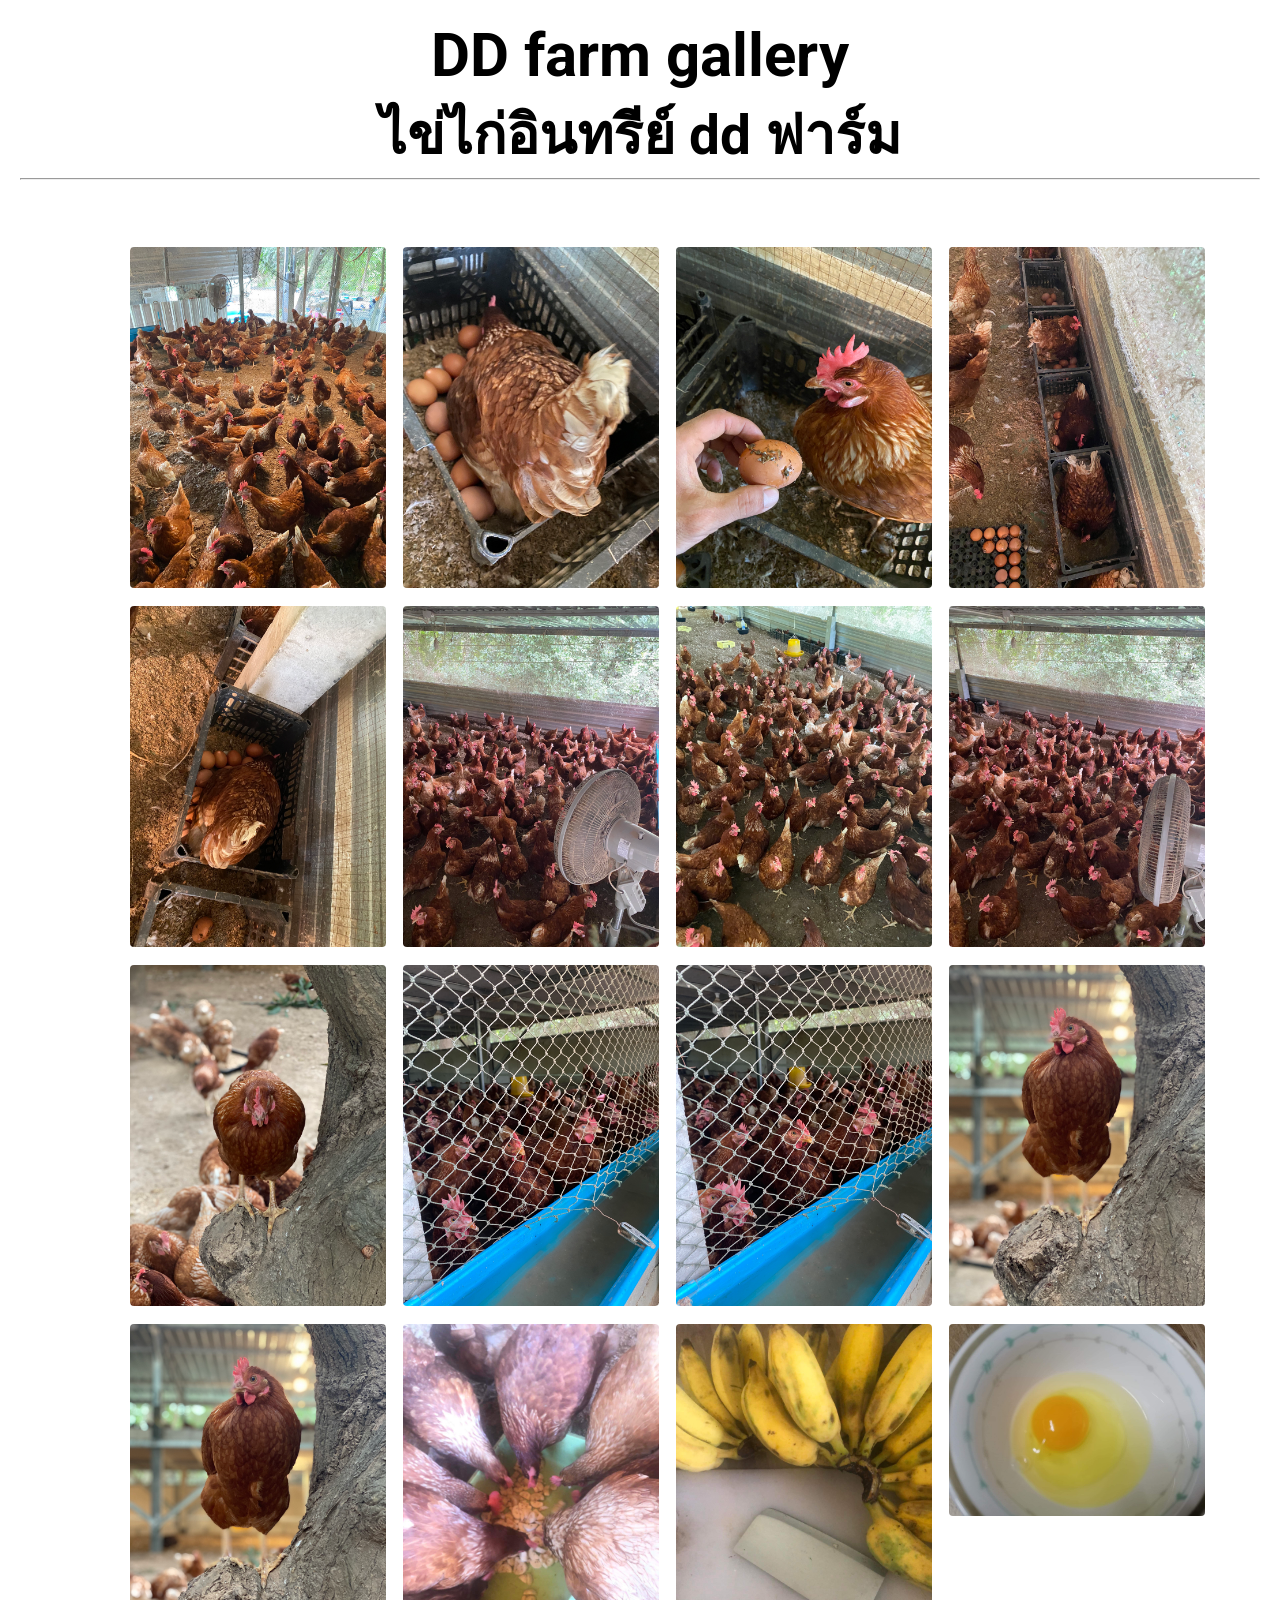
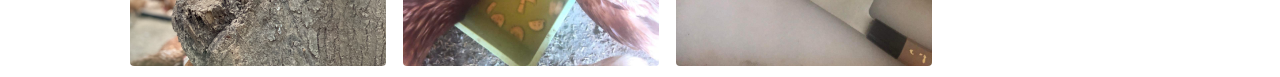
<file: gallery/index.html>
<!DOCTYPE html>
<html>
<head>
 <title>รูปจริง dd ฟาร์ม</title>

<link href="https://fonts.googleapis.com/css2?family=Roboto:wght@300&display=swap" rel="stylesheet">
<style type="text/css">
 
 *{
   margin: 0px;
}

h1{
 text-align: center;
}
p{
 font-size: 55px;
}

header{

font-family: 'Roboto', sans-serif;
font-size: 30px;
padding: 20px;
}
main{
      margin-left: 120px;
        width: 100%;
        margin-top: 40px;
}
.box{
 width: 20%;
 float: left;
 padding: 7px;
 padding-left: 10px;  
 display: block;

}

img{
 width: 100%;
    border-radius: 4px;

}

img:hover{
  transform: scale(1.3,1.3);
  transition: .3s transform;

}


</style>

</head>
<body>
<header>
 
 <h1>
DD farm gallery <p>ไข่ไก่อินทรีย์ dd ฟาร์ม</p>
</h1>
<hr/>

</header>

<main>
 <div class="box">
<img src="images/img-1.jpg"></div>
<div class="box">
<img src="images/img-2.jpg"></div>
<div class="box">
<img src="images/img-3.jpg"></div>
<div class="box">
<img src="images/img-4.jpg"></div>
<div class="box">
<img src="images/img-5.jpg"></div>
<div class="box">
<img src="images/img-6.jpg"></div>
<div class="box">
<img src="images/img-7.jpg"></div>
<div class="box">
<img src="images/img-8.jpg"></div>
<div class="box">
<img src="images/img-9.jpg"></div>
<div class="box">
<img src="images/img-10.jpg"></div>
<div class="box">
<img src="images/img-11.jpg"></div>
<div class="box">
<img src="images/img-12.jpg"></div>
<div class="box">
<img src="images/img-13.jpg"></div>
<div class="box">
<img src="images/img-14.jpg"></div>
<div class="box">
<img src="images/img-15.jpg"></div>
<div class="box">
<img src="images/img-20.jpg"></div>
</main>

</body>
</html>
</file>
